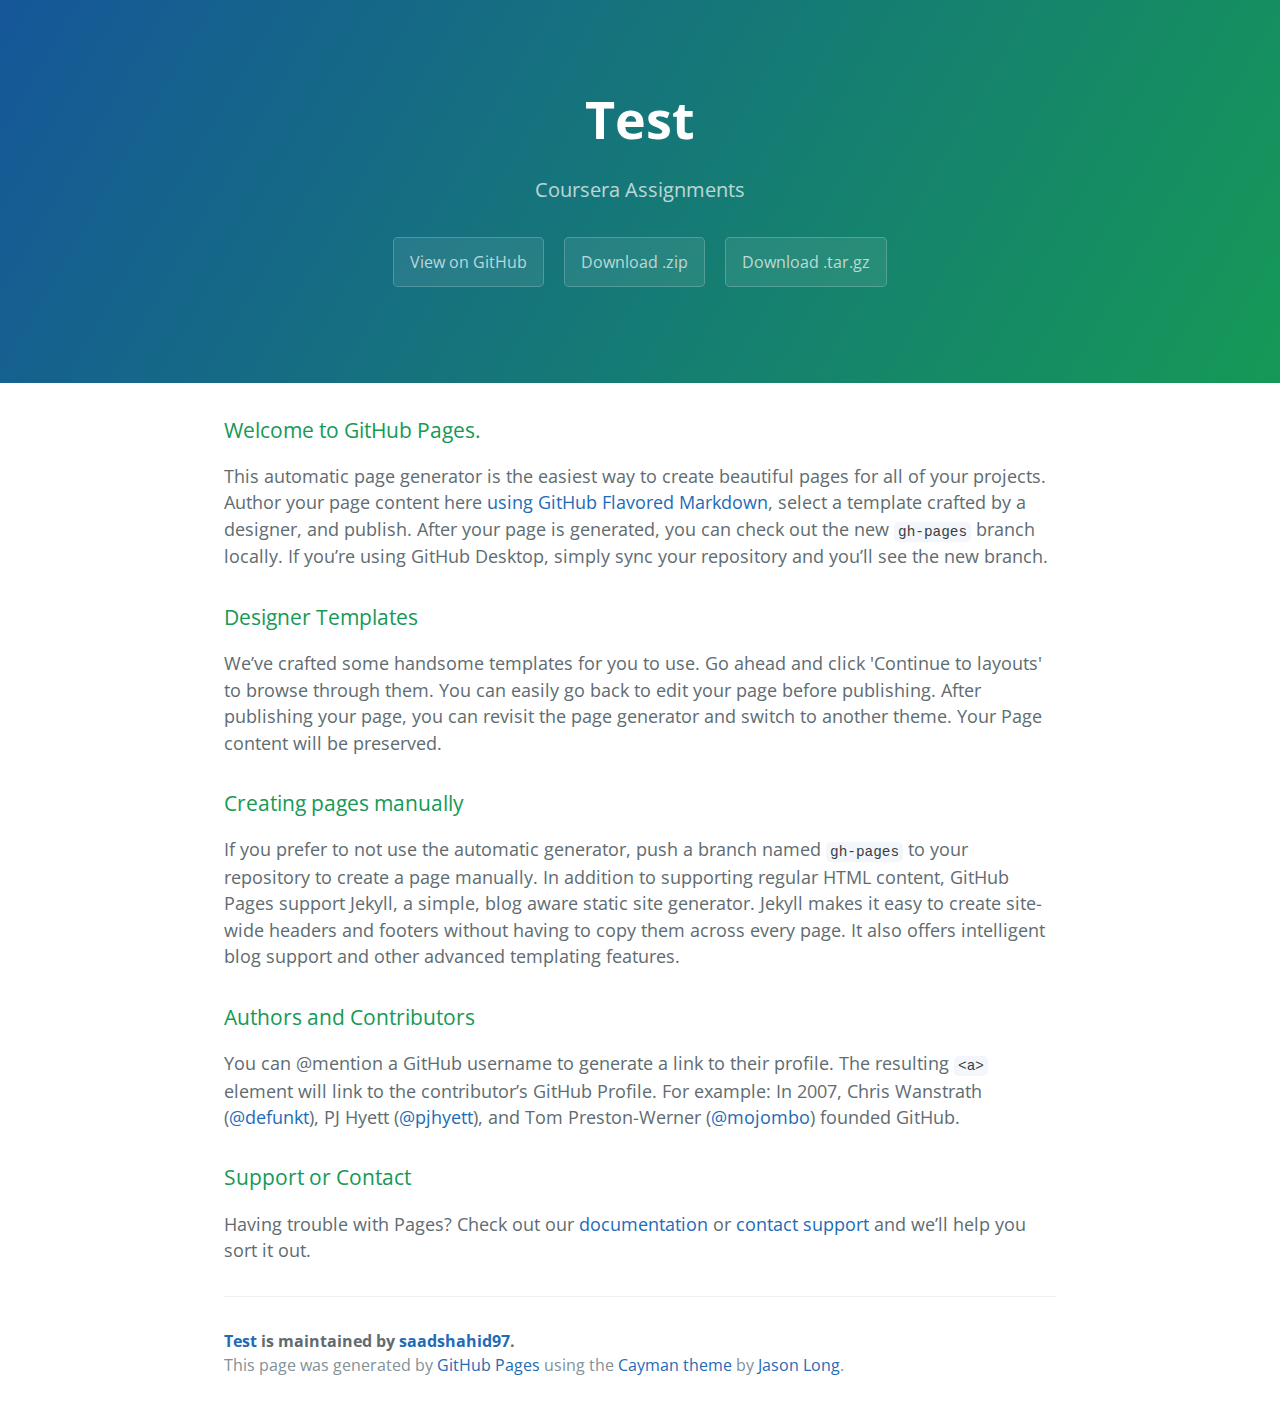
<file: index.html>
<!DOCTYPE html>
<html lang="en-us">
  <head>
    <meta charset="UTF-8">
    <title>Test by saadshahid97</title>
    <meta name="viewport" content="width=device-width, initial-scale=1">
    <link rel="stylesheet" type="text/css" href="stylesheets/normalize.css" media="screen">
    <link href='https://fonts.googleapis.com/css?family=Open+Sans:400,700' rel='stylesheet' type='text/css'>
    <link rel="stylesheet" type="text/css" href="stylesheets/stylesheet.css" media="screen">
    <link rel="stylesheet" type="text/css" href="stylesheets/github-light.css" media="screen">
  </head>
  <body>
    <section class="page-header">
      <h1 class="project-name">Test</h1>
      <h2 class="project-tagline">Coursera Assignments</h2>
      <a href="https://github.com/saadshahid97/test" class="btn">View on GitHub</a>
      <a href="https://github.com/saadshahid97/test/zipball/master" class="btn">Download .zip</a>
      <a href="https://github.com/saadshahid97/test/tarball/master" class="btn">Download .tar.gz</a>
    </section>

    <section class="main-content">
      <h3>
<a id="welcome-to-github-pages" class="anchor" href="#welcome-to-github-pages" aria-hidden="true"><span aria-hidden="true" class="octicon octicon-link"></span></a>Welcome to GitHub Pages.</h3>
<p>This automatic page generator is the easiest way to create beautiful pages for all of your projects. Author your page content here <a href="https://guides.github.com/features/mastering-markdown/">using GitHub Flavored Markdown</a>, select a template crafted by a designer, and publish. After your page is generated, you can check out the new <code>gh-pages</code> branch locally. If you’re using GitHub Desktop, simply sync your repository and you’ll see the new branch.</p>
<h3>
<a id="designer-templates" class="anchor" href="#designer-templates" aria-hidden="true"><span aria-hidden="true" class="octicon octicon-link"></span></a>Designer Templates</h3>
<p>We’ve crafted some handsome templates for you to use. Go ahead and click 'Continue to layouts' to browse through them. You can easily go back to edit your page before publishing. After publishing your page, you can revisit the page generator and switch to another theme. Your Page content will be preserved.</p>
<h3>
<a id="creating-pages-manually" class="anchor" href="#creating-pages-manually" aria-hidden="true"><span aria-hidden="true" class="octicon octicon-link"></span></a>Creating pages manually</h3>
<p>If you prefer to not use the automatic generator, push a branch named <code>gh-pages</code> to your repository to create a page manually. In addition to supporting regular HTML content, GitHub Pages support Jekyll, a simple, blog aware static site generator. Jekyll makes it easy to create site-wide headers and footers without having to copy them across every page. It also offers intelligent blog support and other advanced templating features.</p>
<h3>
<a id="authors-and-contributors" class="anchor" href="#authors-and-contributors" aria-hidden="true"><span aria-hidden="true" class="octicon octicon-link"></span></a>Authors and Contributors</h3>
<p>You can @mention a GitHub username to generate a link to their profile. The resulting <code>&lt;a&gt;</code> element will link to the contributor’s GitHub Profile. For example: In 2007, Chris Wanstrath (<a class="user-mention" data-hovercard-type="user" data-hovercard-url="/users/defunkt/hovercard" data-octo-click="hovercard-link-click" data-octo-dimensions="link_type:self" href="https://github.com/defunkt">@defunkt</a>), PJ Hyett (<a class="user-mention" data-hovercard-type="user" data-hovercard-url="/users/pjhyett/hovercard" data-octo-click="hovercard-link-click" data-octo-dimensions="link_type:self" href="https://github.com/pjhyett">@pjhyett</a>), and Tom Preston-Werner (<a class="user-mention" data-hovercard-type="user" data-hovercard-url="/users/mojombo/hovercard" data-octo-click="hovercard-link-click" data-octo-dimensions="link_type:self" href="https://github.com/mojombo">@mojombo</a>) founded GitHub.</p>
<h3>
<a id="support-or-contact" class="anchor" href="#support-or-contact" aria-hidden="true"><span aria-hidden="true" class="octicon octicon-link"></span></a>Support or Contact</h3>
<p>Having trouble with Pages? Check out our <a href="https://help.github.com/pages">documentation</a> or <a href="https://github.com/contact">contact support</a> and we’ll help you sort it out.</p>

      <footer class="site-footer">
        <span class="site-footer-owner"><a href="https://github.com/saadshahid97/test">Test</a> is maintained by <a href="https://github.com/saadshahid97">saadshahid97</a>.</span>

        <span class="site-footer-credits">This page was generated by <a href="https://pages.github.com">GitHub Pages</a> using the <a href="https://github.com/jasonlong/cayman-theme">Cayman theme</a> by <a href="https://twitter.com/jasonlong">Jason Long</a>.</span>
      </footer>

    </section>

  
  </body>
</html>
</file>
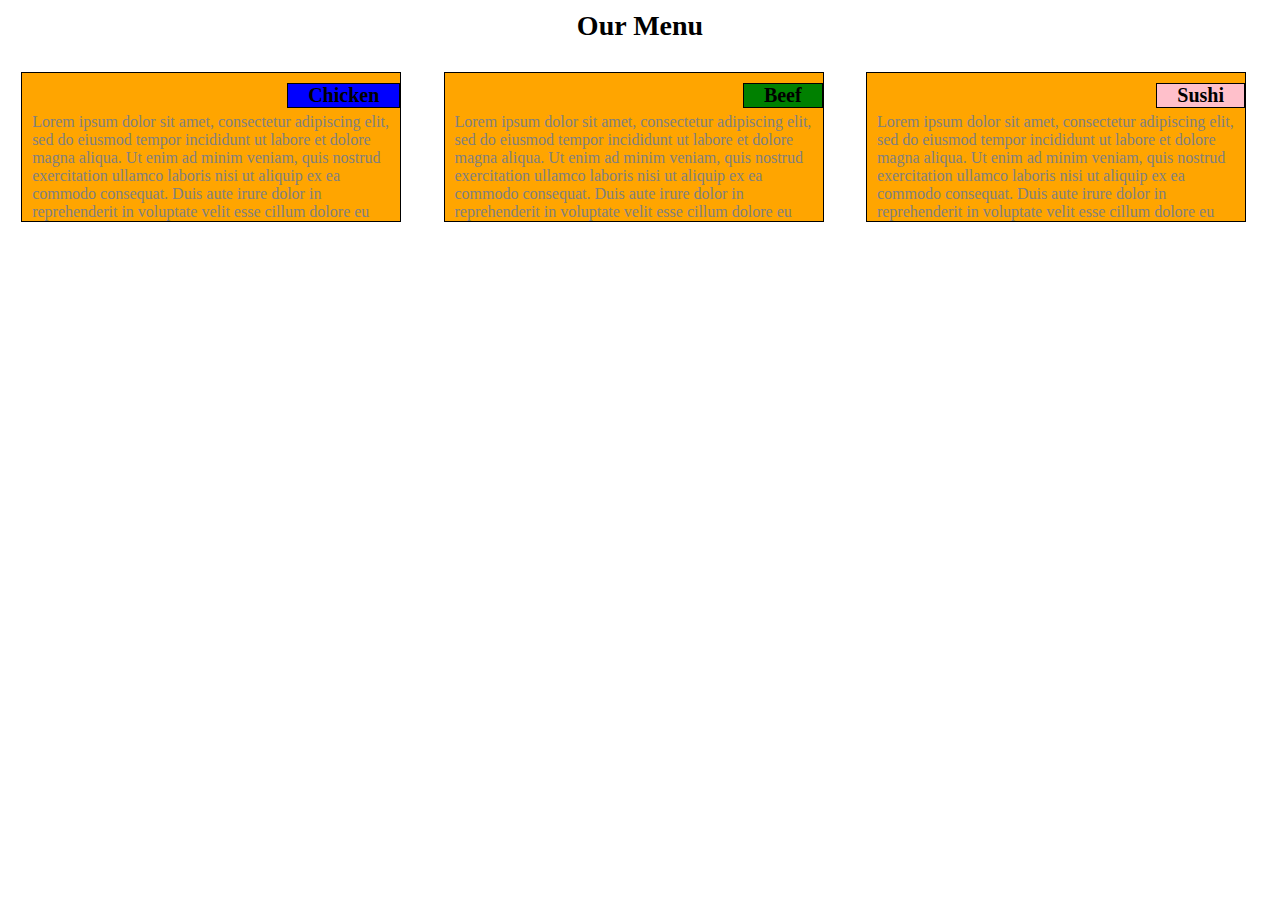
<file: module--2 solution/index.html>
<!DOCTYPE html>
<html>
<head>
	<meta charset="utf-8">

	<title> Assignment 2 </title>
	<link rel="stylesheet" href="style.css">
</head>
<body>
<h1> Our Menu </h1>

<div class="row">
	<div class="col-lg-4 col-md-6">
		<div class="container">
		<h1 id="h1"> Chicken </h1>
		<p>
		Lorem ipsum dolor sit amet, consectetur adipiscing elit, sed do eiusmod tempor incididunt ut labore et dolore magna aliqua. Ut enim ad minim veniam, quis nostrud exercitation ullamco laboris nisi ut aliquip ex ea commodo consequat. Duis aute irure dolor in reprehenderit in voluptate velit esse cillum dolore eu fugiat nulla pariatur. Excepteur sint occaecat cupidatat non proident, sunt in culpa qui officia deserunt mollit anim id est laborum
	</p>
	</div>
	</div>  
	<div class="col-lg-4 col-md-6">
		<div class="container">
		<h1 id="h2"> Beef </h1>
		<p>
		Lorem ipsum dolor sit amet, consectetur adipiscing elit, sed do eiusmod tempor incididunt ut labore et dolore magna aliqua. Ut enim ad minim veniam, quis nostrud exercitation ullamco laboris nisi ut aliquip ex ea commodo consequat. Duis aute irure dolor in reprehenderit in voluptate velit esse cillum dolore eu fugiat nulla pariatur. Excepteur sint occaecat cupidatat non proident, sunt in culpa qui officia deserunt mollit anim id est laborum
	</p>
	</div>
	</div>
	<div class="col-lg-4 col-md-6">
		<div class="container medium"> 
		<h1 id="h3"> Sushi </h1>
		<p id="p3">
		Lorem ipsum dolor sit amet, consectetur adipiscing elit, sed do eiusmod tempor incididunt ut labore et dolore magna aliqua. Ut enim ad minim veniam, quis nostrud exercitation ullamco laboris nisi ut aliquip ex ea commodo consequat. Duis aute irure dolor in reprehenderit in voluptate velit esse cillum dolore eu fugiat nulla pariatur. Excepteur sint occaecat cupidatat non proident, sunt in culpa qui officia deserunt mollit anim id est laborum
	</p>
</div>
</div>
</div>
</body>
</html>
</file>
<file: stylesheets/stylesheet.css>
* {
  box-sizing: border-box; }

body {
  padding: 0;
  margin: 0;
  font-family: "Open Sans", "Helvetica Neue", Helvetica, Arial, sans-serif;
  font-size: 16px;
  line-height: 1.5;
  color: #606c71; }

a {
  color: #1e6bb8;
  text-decoration: none; }
  a:hover {
    text-decoration: underline; }

.btn {
  display: inline-block;
  margin-bottom: 1rem;
  color: rgba(255, 255, 255, 0.7);
  background-color: rgba(255, 255, 255, 0.08);
  border-color: rgba(255, 255, 255, 0.2);
  border-style: solid;
  border-width: 1px;
  border-radius: 0.3rem;
  transition: color 0.2s, background-color 0.2s, border-color 0.2s; }
  .btn + .btn {
    margin-left: 1rem; }

.btn:hover {
  color: rgba(255, 255, 255, 0.8);
  text-decoration: none;
  background-color: rgba(255, 255, 255, 0.2);
  border-color: rgba(255, 255, 255, 0.3); }

@media screen and (min-width: 64em) {
  .btn {
    padding: 0.75rem 1rem; } }

@media screen and (min-width: 42em) and (max-width: 64em) {
  .btn {
    padding: 0.6rem 0.9rem;
    font-size: 0.9rem; } }

@media screen and (max-width: 42em) {
  .btn {
    display: block;
    width: 100%;
    padding: 0.75rem;
    font-size: 0.9rem; }
    .btn + .btn {
      margin-top: 1rem;
      margin-left: 0; } }

.page-header {
  color: #fff;
  text-align: center;
  background-color: #159957;
  background-image: linear-gradient(120deg, #155799, #159957); }

@media screen and (min-width: 64em) {
  .page-header {
    padding: 5rem 6rem; } }

@media screen and (min-width: 42em) and (max-width: 64em) {
  .page-header {
    padding: 3rem 4rem; } }

@media screen and (max-width: 42em) {
  .page-header {
    padding: 2rem 1rem; } }

.project-name {
  margin-top: 0;
  margin-bottom: 0.1rem; }

@media screen and (min-width: 64em) {
  .project-name {
    font-size: 3.25rem; } }

@media screen and (min-width: 42em) and (max-width: 64em) {
  .project-name {
    font-size: 2.25rem; } }

@media screen and (max-width: 42em) {
  .project-name {
    font-size: 1.75rem; } }

.project-tagline {
  margin-bottom: 2rem;
  font-weight: normal;
  opacity: 0.7; }

@media screen and (min-width: 64em) {
  .project-tagline {
    font-size: 1.25rem; } }

@media screen and (min-width: 42em) and (max-width: 64em) {
  .project-tagline {
    font-size: 1.15rem; } }

@media screen and (max-width: 42em) {
  .project-tagline {
    font-size: 1rem; } }

.main-content :first-child {
  margin-top: 0; }
.main-content img {
  max-width: 100%; }
.main-content h1, .main-content h2, .main-content h3, .main-content h4, .main-content h5, .main-content h6 {
  margin-top: 2rem;
  margin-bottom: 1rem;
  font-weight: normal;
  color: #159957; }
.main-content p {
  margin-bottom: 1em; }
.main-content code {
  padding: 2px 4px;
  font-family: Consolas, "Liberation Mono", Menlo, Courier, monospace;
  font-size: 0.9rem;
  color: #383e41;
  background-color: #f3f6fa;
  border-radius: 0.3rem; }
.main-content pre {
  padding: 0.8rem;
  margin-top: 0;
  margin-bottom: 1rem;
  font: 1rem Consolas, "Liberation Mono", Menlo, Courier, monospace;
  color: #567482;
  word-wrap: normal;
  background-color: #f3f6fa;
  border: solid 1px #dce6f0;
  border-radius: 0.3rem; }
  .main-content pre > code {
    padding: 0;
    margin: 0;
    font-size: 0.9rem;
    color: #567482;
    word-break: normal;
    white-space: pre;
    background: transparent;
    border: 0; }
.main-content .highlight {
  margin-bottom: 1rem; }
  .main-content .highlight pre {
    margin-bottom: 0;
    word-break: normal; }
.main-content .highlight pre, .main-content pre {
  padding: 0.8rem;
  overflow: auto;
  font-size: 0.9rem;
  line-height: 1.45;
  border-radius: 0.3rem; }
.main-content pre code, .main-content pre tt {
  display: inline;
  max-width: initial;
  padding: 0;
  margin: 0;
  overflow: initial;
  line-height: inherit;
  word-wrap: normal;
  background-color: transparent;
  border: 0; }
  .main-content pre code:before, .main-content pre code:after, .main-content pre tt:before, .main-content pre tt:after {
    content: normal; }
.main-content ul, .main-content ol {
  margin-top: 0; }
.main-content blockquote {
  padding: 0 1rem;
  margin-left: 0;
  color: #819198;
  border-left: 0.3rem solid #dce6f0; }
  .main-content blockquote > :first-child {
    margin-top: 0; }
  .main-content blockquote > :last-child {
    margin-bottom: 0; }
.main-content table {
  display: block;
  width: 100%;
  overflow: auto;
  word-break: normal;
  word-break: keep-all; }
  .main-content table th {
    font-weight: bold; }
  .main-content table th, .main-content table td {
    padding: 0.5rem 1rem;
    border: 1px solid #e9ebec; }
.main-content dl {
  padding: 0; }
  .main-content dl dt {
    padding: 0;
    margin-top: 1rem;
    font-size: 1rem;
    font-weight: bold; }
  .main-content dl dd {
    padding: 0;
    margin-bottom: 1rem; }
.main-content hr {
  height: 2px;
  padding: 0;
  margin: 1rem 0;
  background-color: #eff0f1;
  border: 0; }

@media screen and (min-width: 64em) {
  .main-content {
    max-width: 64rem;
    padding: 2rem 6rem;
    margin: 0 auto;
    font-size: 1.1rem; } }

@media screen and (min-width: 42em) and (max-width: 64em) {
  .main-content {
    padding: 2rem 4rem;
    font-size: 1.1rem; } }

@media screen and (max-width: 42em) {
  .main-content {
    padding: 2rem 1rem;
    font-size: 1rem; } }

.site-footer {
  padding-top: 2rem;
  margin-top: 2rem;
  border-top: solid 1px #eff0f1; }

.site-footer-owner {
  display: block;
  font-weight: bold; }

.site-footer-credits {
  color: #819198; }

@media screen and (min-width: 64em) {
  .site-footer {
    font-size: 1rem; } }

@media screen and (min-width: 42em) and (max-width: 64em) {
  .site-footer {
    font-size: 1rem; } }

@media screen and (max-width: 42em) {
  .site-footer {
    font-size: 0.9rem; } }
</file>
<file: stylesheets/github-light.css>
/*!
 * GitHub Light v0.4.1
 * Copyright (c) 2012 - 2017 GitHub, Inc.
 * Licensed under MIT (https://github.com/primer/github-syntax-theme-generator/blob/master/LICENSE)
 */

.pl-c /* comment, punctuation.definition.comment, string.comment */ {
  color: #6a737d;
}

.pl-c1 /* constant, entity.name.constant, variable.other.constant, variable.language, support, meta.property-name, support.constant, support.variable, meta.module-reference, markup.raw, meta.diff.header, meta.output */,
.pl-s .pl-v /* string variable */ {
  color: #005cc5;
}

.pl-e /* entity */,
.pl-en /* entity.name */ {
  color: #6f42c1;
}

.pl-smi /* variable.parameter.function, storage.modifier.package, storage.modifier.import, storage.type.java, variable.other */,
.pl-s .pl-s1 /* string source */ {
  color: #24292e;
}

.pl-ent /* entity.name.tag, markup.quote */ {
  color: #22863a;
}

.pl-k /* keyword, storage, storage.type */ {
  color: #d73a49;
}

.pl-s /* string */,
.pl-pds /* punctuation.definition.string, source.regexp, string.regexp.character-class */,
.pl-s .pl-pse .pl-s1 /* string punctuation.section.embedded source */,
.pl-sr /* string.regexp */,
.pl-sr .pl-cce /* string.regexp constant.character.escape */,
.pl-sr .pl-sre /* string.regexp source.ruby.embedded */,
.pl-sr .pl-sra /* string.regexp string.regexp.arbitrary-repitition */ {
  color: #032f62;
}

.pl-v /* variable */,
.pl-smw /* sublimelinter.mark.warning */ {
  color: #e36209;
}

.pl-bu /* invalid.broken, invalid.deprecated, invalid.unimplemented, message.error, brackethighlighter.unmatched, sublimelinter.mark.error */ {
  color: #b31d28;
}

.pl-ii /* invalid.illegal */ {
  color: #fafbfc;
  background-color: #b31d28;
}

.pl-c2 /* carriage-return */ {
  color: #fafbfc;
  background-color: #d73a49;
}

.pl-c2::before /* carriage-return */ {
  content: "^M";
}

.pl-sr .pl-cce /* string.regexp constant.character.escape */ {
  font-weight: bold;
  color: #22863a;
}

.pl-ml /* markup.list */ {
  color: #735c0f;
}

.pl-mh /* markup.heading */,
.pl-mh .pl-en /* markup.heading entity.name */,
.pl-ms /* meta.separator */ {
  font-weight: bold;
  color: #005cc5;
}

.pl-mi /* markup.italic */ {
  font-style: italic;
  color: #24292e;
}

.pl-mb /* markup.bold */ {
  font-weight: bold;
  color: #24292e;
}

.pl-md /* markup.deleted, meta.diff.header.from-file, punctuation.definition.deleted */ {
  color: #b31d28;
  background-color: #ffeef0;
}

.pl-mi1 /* markup.inserted, meta.diff.header.to-file, punctuation.definition.inserted */ {
  color: #22863a;
  background-color: #f0fff4;
}

.pl-mc /* markup.changed, punctuation.definition.changed */ {
  color: #e36209;
  background-color: #ffebda;
}

.pl-mi2 /* markup.ignored, markup.untracked */ {
  color: #f6f8fa;
  background-color: #005cc5;
}

.pl-mdr /* meta.diff.range */ {
  font-weight: bold;
  color: #6f42c1;
}

.pl-ba /* brackethighlighter.tag, brackethighlighter.curly, brackethighlighter.round, brackethighlighter.square, brackethighlighter.angle, brackethighlighter.quote */ {
  color: #586069;
}

.pl-sg /* sublimelinter.gutter-mark */ {
  color: #959da5;
}

.pl-corl /* constant.other.reference.link, string.other.link */ {
  text-decoration: underline;
  color: #032f62;
}
</file>
<file: module--2 solution/style.css>
*{
			box-sizing: border-box;
			margin: 0; padding: 0;
		}
		h1{
			margin-top: 10px;
			margin-bottom: 15px;
			text-align: center;
			font-size: 1.75em;
		}
		.row{
			width: 100%;
		}
		.container{
			border: 1px solid black;
			background-color: orange;
			width: 90%; height: 150px;
			margin-right: auto; margin-left: auto;
			margin-top: 15px; margin-bottom: 15px;
			color: grey;
			overflow: hidden;
			position: relative;
		}
		p{
			padding-top: 40px;
			padding-left: 10px; padding-right: 10px;
			padding-bottom: 10px;
		}
		#h1{
			font-size: 1.25em;
			background-color: blue;
			border: 1px solid black;
			padding-left: 20px; padding-right: 20px;
			color: black;
			position: absolute;
			top: 0; right: 0;
		}
		#h2{
			font-size: 1.25em;
			background-color: green;
			border: 1px solid black;
			padding-left: 20px; padding-right: 20px;
			color: black;
			position: absolute;
			top: 0; right: 0;
		}
		#h3{
			font-size: 1.25em;
			background-color: pink;
			border: 1px solid black;
			padding-left: 20px; padding-right: 20px;
			color: black;
			position: absolute;
			top: 0; right: 0;
		}
		.row{
			width: 100%
		}

		@media (min-width: 992px){    
			.col-lg-1, .col-lg-2, .col-lg-3, .col-lg-4, .col-lg-5,.col-lg-6, .col-lg-7, .col-lg-8, .col-lg-9, .col-lg-10, .col-lg-11,.col-lg-12 {
				float: left;
			}
			.col-lg-1 { width: 8.33% }   
			.col-lg-2 { width: 16.66% }     
			.col-lg-3 { width: 25% }
			.col-lg-4 { width: 33% }
			.col-lg-5 { width: 41.66% }
			.col-lg-6 { width: 50% }
			.col-lg-7 { width: 58.33% }
			.col-lg-8 { width: 66.66% }
			.col-lg-9 { width: 74.99% }
			.col-lg-10 { width: 83.33% }
			.col-lg-11 { width: 91.66% }
			.col-lg-12 { width: 100% }
		}
		/* For medium devices */
		@media (min-width: 768px) and (max-width: 991px) {
			.col-md-1, .col-md-2, .col-md-3, .col-md-4, .col-md-5,.col-md-6, .col-md-7, .col-md-8, .col-md-9, .col-md-10, .col-md-11,.col-md-12
			{
				float: left;
			}
			.col-md-1 { width: 8.33% }   
			.col-md-2 { width: 16.66% }     
			.col-md-3 { width: 25% }
			.col-md-4 { width: 33% }
			.col-md-5 { width: 41.66% }
			.col-md-6 { width: 50% }
			.col-md-7 { width: 58.33% }
			.col-md-8 { width: 66.66% }
			.col-md-9 { width: 74.99% }
			.col-md-10 { width: 83.33% }
			.col-md-11 { width: 91.66% }
			.col-md-12 { width: 100% }
	}
</file>
